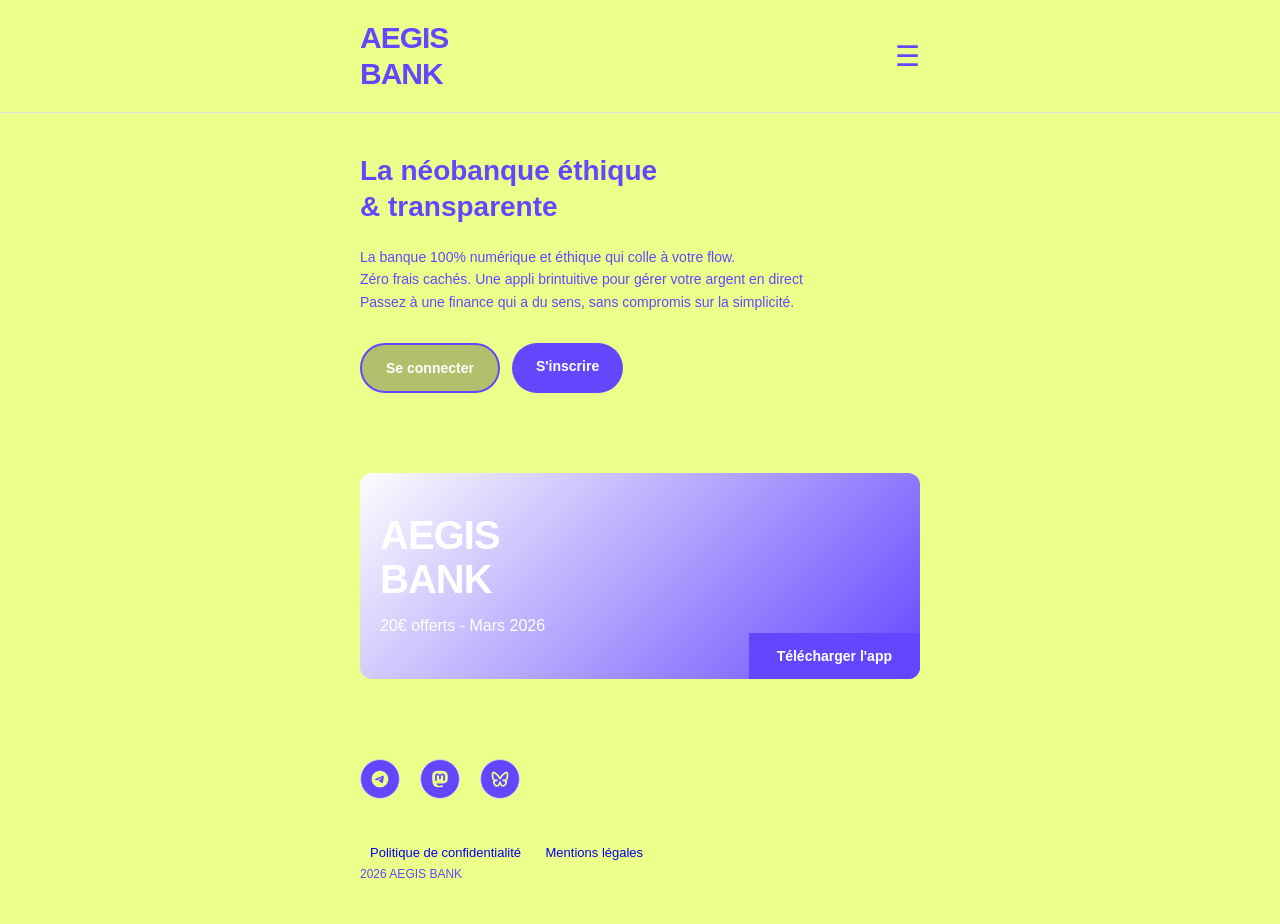
<file: index.html>
<!DOCTYPE html>
<html lang="fr">
<head>
    <!-- Métadonnées de base du document -->
    <meta charset="UTF-8">
    <meta name="viewport" content="width=device-width, initial-scale=1.0">
    <title>AEGIS BANK - La néobanque éthique & transparente</title>
    <!-- Lien vers le fichier CSS -->
    <link rel="stylesheet" href="style.css">
</head>
<body>
    <!-- ========== EN-TÊTE / NAVBAR ========== -->
    <!-- Bloc de navigation avec logo et bouton menu -->
    <header class="navbar">
        <!-- Conteneur de la navbar centré et espacé -->
        <div class="navbar__container">
            <!-- Logo AEGIS BANK avec retour à la ligne -->
            <div class="navbar__logo">AEGIS<br>BANK</div>
            <!-- Bouton menu hamburger -->
            <button class="navbar__menu-btn">☰</button>
        </div>
    </header>
 
    <!-- ========== CONTENU PRINCIPAL ========== -->
    <main>
        <!-- ========== SECTION HÉRO ========== -->
        <!-- Section d'accueil avec titre, texte descriptif et boutons d'action -->
        <section class="hero">
            <!-- Titre principal du site -->
            <h1 class="hero__title">La néobanque éthique<br>& transparente</h1>
            <!-- Paragraphe descriptif avec texte gras pour AEGIS BANK -->
            <p class="hero__text">La banque 100% numérique et éthique qui colle à votre flow. 
              <br>Zéro frais cachés. Une appli brintuitive pour gérer votre argent en direct <br>
              Passez à une finance qui a du sens, sans compromis sur la simplicité.</p>
            <!-- Conteneur pour les deux boutons d'action -->
            <div class="hero__buttons">
                <!-- Bouton de connexion -->
                <a href="#" class="button button--connect">Se connecter</a>
                <!-- Bouton d'inscription -->
                <a href="#" class="button button--register">S'inscrire</a>
            </div>
        </section>
 
        <!-- ========== SECTION CARTE PROMOTIONNELLE ========== -->
        <!-- Carte avec offre promotionnelle et bouton de téléchargement -->
        <section class="card">
            <!-- Conteneur du contenu de la carte (titre et offre alignés à gauche) -->
            <div class="card__content">
                <!-- Titre de la carte -->
                <h2 class="card__title">AEGIS<br>BANK</h2>
                <!-- Texte de l'offre promotionnelle -->
                <p class="card__offer">20€ offerts - Mars 2026</p>
                <!-- Bouton de téléchargement positionné en bas à droite -->
                <a href="#" class="button button--download">Télécharger l'app</a>
            </div>
        </section>
 
        <!-- ========== PIED DE PAGE / FOOTER ========== -->
        <!-- Bloc de pied de page avec icônes sociales et copyright -->
        <footer class="footer">
            <!-- Conteneur des icônes de réseaux sociaux -->
            <div class="footer__social-icons">
                <!-- Lien Telegram avec icône SVG -->
                <a href="#" class="footer__social-icon">
                    <svg xmlns="http://www.w3.org/2000/svg" width="24" height="24" viewBox="0 0 24 24"><path fill="currentColor" d="M12 2C6.48 2 2 6.48 2 12s4.48 10 10 10s10-4.48 10-10S17.52 2 12 2m4.64 6.8c-.15 1.58-.8 5.42-1.13 7.19c-.14.75-.42 1-.68 1.03c-.58.05-1.02-.38-1.58-.75c-.88-.58-1.38-.94-2.23-1.5c-.99-.65-.35-1.01.22-1.59c.15-.15 2.71-2.48 2.76-2.69a.2.2 0 0 0-.05-.18c-.06-.05-.14-.03-.21-.02c-.09.02-1.49.95-4.22 2.79c-.4.27-.76.41-1.08.4c-.36-.01-1.04-.2-1.55-.37c-.63-.2-1.12-.31-1.08-.66c.02-.18.27-.36.74-.55c2.92-1.27 4.86-2.11 5.83-2.51c2.78-1.16 3.35-1.36 3.73-1.36c.08 0 .27.02.39.12c.1.08.13.19.14.27c-.01.06.01.24 0 .38"/></svg>
                </a>
                <!-- Lien Mastodon avec icône SVG -->
                <a href="#" class="footer__social-icon">
                    <svg xmlns="http://www.w3.org/2000/svg" width="24" height="24" viewBox="0 0 24 24"><path fill="currentColor" d="M20.94 14c-.28 1.41-2.44 2.96-4.97 3.26c-1.31.15-2.6.3-3.97.24c-2.25-.11-4-.54-4-.54v.62c.32 2.22 2.22 2.35 4.03 2.42c1.82.05 3.44-.46 3.44-.46l.08 1.65s-1.28.68-3.55.81c-1.25.07-2.81-.03-4.62-.5c-3.92-1.05-4.6-5.24-4.7-9.5l-.01-3.43c0-4.34 2.83-5.61 2.83-5.61C6.95 2.3 9.41 2 11.97 2h.06c2.56 0 5.02.3 6.47.96c0 0 2.83 1.27 2.83 5.61c0 0 .04 3.21-.39 5.43M18 8.91c0-1.08-.3-1.91-.85-2.56c-.56-.63-1.3-.96-2.23-.96c-1.06 0-1.87.41-2.42 1.23l-.5.88l-.5-.88c-.56-.82-1.36-1.23-2.43-1.23c-.92 0-1.66.33-2.23.96C6.29 7 6 7.83 6 8.91v5.26h2.1V9.06c0-1.06.45-1.62 1.36-1.62c1 0 1.5.65 1.5 1.93v2.79h2.07V9.37c0-1.28.5-1.93 1.51-1.93c.9 0 1.35.56 1.35 1.62v5.11H18z"/></svg>
                </a>
                <!-- Lien Bluesky avec icône SVG -->
                <a href="#" class="footer__social-icon">
                   <svg xmlns="http://www.w3.org/2000/svg" width="24" height="24" viewBox="0 0 24 24"><path fill="currentColor" d="M4.907 3.44c.709.12 1.533.501 2.576 1.247C9.28 5.97 10.769 7.739 12 9.564c1.231-1.825 2.72-3.593 4.517-4.877c1.043-.746 1.867-1.127 2.576-1.248c.767-.13 1.29.065 1.615.2C21.717 4.06 22 5.225 22 6.215c0 .201-.086 1.302-.185 2.36c-.052.546-.11 1.108-.166 1.577c-.053.428-.115.88-.19 1.133a4.33 4.33 0 0 1-1.951 2.517c.937.707 1.277 1.856.928 2.984c-.597 1.924-2.737 4.397-4.835 4.618c-1.773.186-2.935-1.325-3.601-2.76c-.666 1.435-1.828 2.946-3.6 2.76c-2.099-.22-4.24-2.694-4.836-4.618c-.35-1.128-.01-2.277.928-2.984a4.33 4.33 0 0 1-1.95-2.517c-.076-.253-.138-.705-.19-1.133a61 61 0 0 1-.167-1.577C2.085 7.517 2 6.416 2 6.215c0-.99.283-2.155 1.292-2.576c.326-.135.847-.33 1.615-.2M4.05 6.916c.064.818.18 2.108.288 2.992c.032.268.055.545.122.807c.397 1.34 1.929 2.082 3.686 1.887a1 1 0 0 1 .257 1.983c-.756.112-3.315.357-2.928 1.607c.357 1.151 1.848 3.087 3.134 3.222c.928.097 1.5-1.394 1.766-2.045c.275-.674.488-1.38.668-1.982a1 1 0 0 1 1.916 0c.18.602.393 1.308.668 1.982c.266.651.838 2.142 1.766 2.045c1.286-.135 2.777-2.07 3.134-3.222c.387-1.25-2.172-1.495-2.928-1.607a1 1 0 0 1 .257-1.983c1.757.195 3.289-.547 3.686-1.887c.069-.266.089-.536.122-.807a80 80 0 0 0 .288-2.992c.037-.468.247-1.637-.522-1.506c-.286.049-.823.241-1.749.903c-1.943 1.389-3.705 3.513-4.789 5.64a1 1 0 0 1-1.782 0c-1.084-2.127-2.846-4.251-4.789-5.64c-.926-.662-1.463-.854-1.749-.903c-.784-.134-.559 1.034-.522 1.506"/></svg>
                </a>
            </div>
            <a href="#" class="footer__confidentiality">Politique de confidentialité</a>
            <a href="#" class="footer__legal">Mentions légales</a>
            
            <!-- Texte de copyright -->
            <p class="footer__text">2026 AEGIS BANK</p>
        </footer>
    </main>
</body>
</html>
</file>
<file: style.css>
/* Réinitialiser les marges et les marges internes par défaut */
* {
    margin: 0;
    padding: 0;
    box-sizing: border-box;
}
 
/* Styles de base pour le corps du document */
body {
    /* Police système moderne et élégante */
    font-family: -apple-system, BlinkMacSystemFont, 'Segoe UI', Roboto, 'Helvetica Neue', Arial, sans-serif;
    /* Fond gris clair */
    background-color: #ECFF8B;
    /* Texte noir */
    color: #6347FF;
    /* Hauteur de ligne pour une meilleure lisibilité */
    line-height: 1.6;
}
 
/* ========================================
   BLOC NAVBAR (Barre de navigation)
   ======================================== */
 
/* Conteneur de la navbar avec fond gris et bordure */
.navbar {
    background-color: #ECFF8B;
    padding: 20px 0;
    border-bottom: 1px solid #e0e0e0;
}
 
/* Conteneur interne de la navbar - centré et espacé */
.navbar__container {
    /* Largeur maximale pour adapter à l'écran */
    max-width: 600px;
    /* Centrer horizontalement */
    margin: 0 auto;
    /* Flexbox pour espacer le logo et le bouton */
    display: flex;
    /* Espace le logo à gauche et le bouton à droite */
    justify-content: space-between;
    /* Aligner verticalement au centre */
    align-items: center;
    /* Espacement interne */
    padding: 0 20px;
}
 
/* Logo AEGIS BANK */
.navbar__logo {
    /* Taille grande et gras */
    font-size: 30px;
    font-weight: 900;
    /* Hauteur de ligne pour les deux lignes */
    line-height: 1.2;
    /* Espacement négatif pour compacter le texte */
    letter-spacing: -1px;
}
 
/* Bouton menu hamburger */
.navbar__menu-btn {
    /* Supprimer le style de bouton par défaut */
    background: none;
    border: none;
    /* Taille du symbole hamburger */
    font-size: 28px;
    /* Pointeur pour indiquer que c'est cliquable */
    cursor: pointer;
    /* Pas de padding interne */
    padding: 0;
    color: #6347FF;
}
 
/* ========================================
   CONTENU PRINCIPAL
   ======================================== */
 
/* Conteneur principal centré et espacé */
main {
    /* Largeur maximale pour une bonne lisibilité */
    max-width: 600px;
    /* Centrer sur la page */
    margin: 0 auto;
    /* Espacement latéral */
    padding: 0 20px;
}
 
/* ========================================
   BLOC HERO (Section d'accueil)
   ======================================== */
 
/* Section héro avec espace en haut et bas */
.hero {
    /* Espacement vertical */
    padding: 40px 0;
    /* Aligner le texte à gauche */
    text-align: left;
}
 
/* Titre principal du site */
.hero__title {
    /* Taille du titre grand et visible */
    font-size: 28px;
    /* Poids de la police (gras) */
    font-weight: 700;
    /* Hauteur de ligne pour les deux lignes */
    line-height: 1.3;
    /* Espace en bas avant le paragraphe */
    margin-bottom: 20px;
}
 
/* Paragraphe descriptif */
.hero__text {
    /* Taille moyenne pour la description */
    font-size: 14px;
    /* Bonne lisibilité */
    line-height: 1.6;
    /* Espace en bas avant les boutons */
    margin-bottom: 30px;
    /* Texte gris foncé */
    color: #6347FF;
}
 
/* Texte en gras dans le paragraphe */
.hero__text strong {
    /* Texte gras pour "AEGIS BANK" */
    font-weight: 700;
}
 
/* Conteneur des boutons d'action */
.hero__buttons {
    /* Afficher les boutons côte à côte */
    display: flex;
    /* Espace entre les boutons */
    gap: 12px;
    /* Espace en bas */
    margin-bottom: 40px;
}
 
/* ========================================
   BLOC BUTTON (Boutons)
   ======================================== */
 
/* Style de base pour tous les boutons */
.button {
    /* Affichage en ligne avec espacement */
    display: inline-block;
    /* Espacement interne du bouton */
    padding: 12px 24px;
    /* Coins arrondis */
    border-radius: 50px;
    /* Supprimer la décoration de lien */
    text-decoration: none;
    /* Taille du texte */
    font-size: 14px;
    /* Texte gras */
    font-weight: 600;
    /* Pas de bordure */
    border: none;
    /* Pointeur pour indiquer que c'est cliquable */
    cursor: pointer;
    /* Centrer le texte horizontalement */
    text-align: center;
    /* Animation lisse au survol */
    transition: all 0.3s ease;
    /* Fond gris par défaut */
    background-color: #6347FF;
    /* Texte blanc */
    color: #ffffff;
}
 
/* Effet au survol pour tous les boutons */
.button:hover {
    /* Gris plus foncé au survol */
    background-color: #777;
}
 
/* Bouton de connexion */
.button--connect {
    background-color: #b2c06d;
    border: 2px solid #6347FF;
}
 
.button--connect:hover {
    background-color: #ECFF8B;
}




 
/* Bouton d'inscription */
.button--register {
    background-color: #6347FF
}
.button--register:hover {
    background-color: #3d2ba1
}
 
/* Bouton de téléchargement (peut avoir un padding différent) */
.button--download {
    padding: 12px 28px;
}
 
/* ========================================
   BLOC CARD (Carte promotionnelle)
   ======================================== */
 
/* Conteneur de la carte avec dégradé et positionnement */
.card {
    /* Dégradé de gris du clair au foncé */
    background: linear-gradient(135deg, #fdfdfd 0%, #6347FF 100%);
    /* Coins arrondis */
    border-radius: 12px;
    /* Espacement interne */
    padding: 40px 20px;
    /* Espace en bas */
    margin-bottom: 40px;
    /* Positionnement relatif pour les enfants absolus */
    position: relative;
    /* Hauteur minimale */
    min-height: 200px;
}
 
/* Conteneur du contenu de la carte (titre et offre) */
.card__content {
    /* Flexbox pour l'alignement */
    display: flex;
    /* Disposition verticale */
    flex-direction: column;
    /* Aligner le contenu à gauche */
    align-items: flex-start;
}
 
/* Titre de la carte */
.card__title {
    /* Taille du titre moyenne-grande */
    font-size: 40px;
    /* Texte gras */
    font-weight: 700;
    /* Texte blanc */
    color:rgb(255, 255, 255);
    /* Hauteur de ligne pour les deux lignes */
    line-height: 1.1;
    /* Espace en bas */
    margin-bottom: 12px;
    /* Espacement négatif pour compacter */
    letter-spacing: -1px;
}
 
/* Texte de l'offre promotionnelle */
.card__offer {
    /* Taille moyenne */
    font-size: 16px;
    /* Texte blanc */
    color: rgb(255, 255, 255);
    /* Poids normal (pas gras) */
    font-weight: 400;
    /* Pas d'espace en bas (le bouton prend la place) */
    margin-bottom: 0;
}
 
/* Bouton de téléchargement dans la carte */
.card .button--download {
    /* Positionnement absolu par rapport à .card */
    position: absolute;
    /* Collé au bord du bas */
    bottom: 0;
    /* Collé au bord de droite */
    right: 0;
    /* Arrondir seulement le coin bas-gauche pour suivre la courbe */
    border-radius: 0 0 12px 0;
    background-color: #4431af#6347FF;
}
 
/* ========================================
   BLOC FOOTER (Pied de page)
   ======================================== */
 
/* Conteneur du pied de page */
.footer {
    /* Espacement vertical */
    padding: 40px 0;
    /* Centrer le texte */
    text-align: start;
    /* Fond gris clair */
    background-color: #ECFF8B;
}
 
/* Conteneur des icônes sociales */
.footer__social-icons {
    /* Afficher les icônes côte à côte */
    display: flex;
    /* Centrer horizontalement */
    justify-content:flex-start;
    /* Espace entre les icônes */
    gap: 20px;
    /* Espace en bas avant le copyright */
    margin-bottom: 30px;
}
 
/* Lien des icônes sociales */
.footer__social-icon {
    /* Flexbox pour centrer l'icône SVG */
    display: inline-flex;
    /* Taille du conteneur (carré) */
    width: 40px;
    height: 40px;
    /* Centrer l'icône horizontalement */
    align-items: center;
    /* Centrer l'icône verticalement */
    justify-content: center;
    /* Fond blanc */
    background-color: #6347FF;
    /* Bordure gris clair */
    border: 1px solid #ddd;
    /* Coins arrondis (cercle) */
    border-radius: 50%;
    /* Couleur du texte/icône */
    color: #ECFF8B;
    /* Supprimer la décoration de lien */
    text-decoration: none;
    /* Animation lisse au survol */
    transition: all 0.3s ease;
}
 
/* Effet au survol des icônes sociales */
.footer__social-icon:hover {
    /* Fond noir au survol */
    background-color: #ECFF8B;
    /* Icône blanche au survol */
    color: #6347FF;
}
 
/* Icône SVG à l'intérieur du lien */
.footer__social-icon svg {
    /* Taille de l'icône */
    width: 20px;
    height: 20px;
}
 
/* Texte de copyright */
.footer__text {
    /* Taille petite */
    font-size: 12px;
    /* Couleur gris moyen */
    color: #6347FF;
    /* Pas d'espace en bas */
    margin-bottom: 0;
}
.footer__confidentiality,
.footer__legal {
    display: inline-block;
    margin: 8px 10px 0;
    color: #6347FF#6347FF;
    font-size: 13px;
    text-decoration: none;
    padding-top: 6px;
    border-top: 1px solid #6347FF(0,0,0,0.04);
}
 
 
/* ========================================
   RESPONSIVE (Adaptation écrans petits)
   ======================================== */
 
@media (max-width: 600px) {
    /* Logo plus petit sur mobile */
    .navbar__logo {
        font-size: 16px;
    }
 
    /* Titre héro réduit */
    .hero__title {
        font-size: 24px;
    }
 
    /* Titre de la carte réduit */
    .card__title {
        font-size: 40px;
    }
 
    /* Boutons en colonne sur mobile */
    .hero__buttons {
        flex-direction: column;
        gap: 10px;
    }
 
    /* Boutons prennent toute la largeur */
    .button {
        width: 100%;
    }
}
</file>
